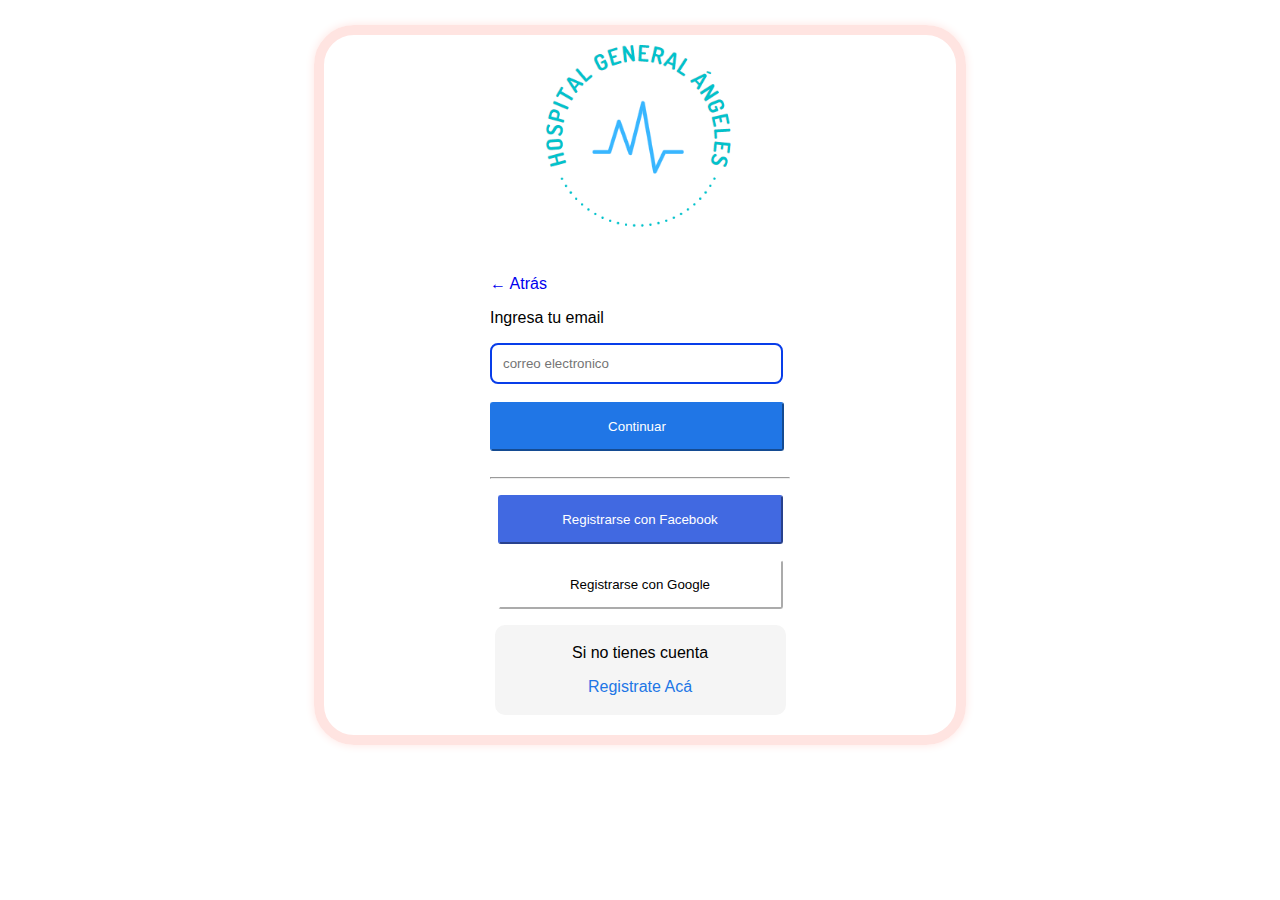
<file: login.html>
<!DOCTYPE html>
<html>
<head>
    <meta charset='utf-8'>
    <meta http-equiv='X-UA-Compatible' content='IE=edge'>
    <title> Login</title>
    <meta name='viewport' content='width=device-width, initial-scale=1'>
    <link rel='stylesheet' href="estilos/estilos-login.css">
<style>

</style>
</head>
<body>
    <div id="contenedor">
        <center>
            <img src="recursos/img/logo.PNG" style="width: 200px; height: 200px;">

        </center>
        <form action="">
                <a href="index.html" style="text-decoration:none" ><p> ← Atrás </p></a>
            <p> Ingresa tu email </p>
            <input type="email" class="field1" autofocus required placeholder="correo electronico"><br><br>
            <a href="registrado.html"> <input type="button" class="btn btn-orange1" value="Continuar"> </a>
            <br> <br><hr> 
            <p class="center-content"><input type="button" class="btn btn-blue" value="Registrarse con Facebook"></p>
            <p class="center-content"><input type="button" class="btn btn-white" value="Registrarse con Google"></p>
            <div id="borRedondeado">
                <p style="text-align:center"> Si no tienes cuenta<br>
                <a href="registro.html" style="text-decoration:none" ><p style="text-align:center"> <span> Registrate Acá </span></p></a>
                </p>
        </form>
    </div>
</body>
</html>
</file>
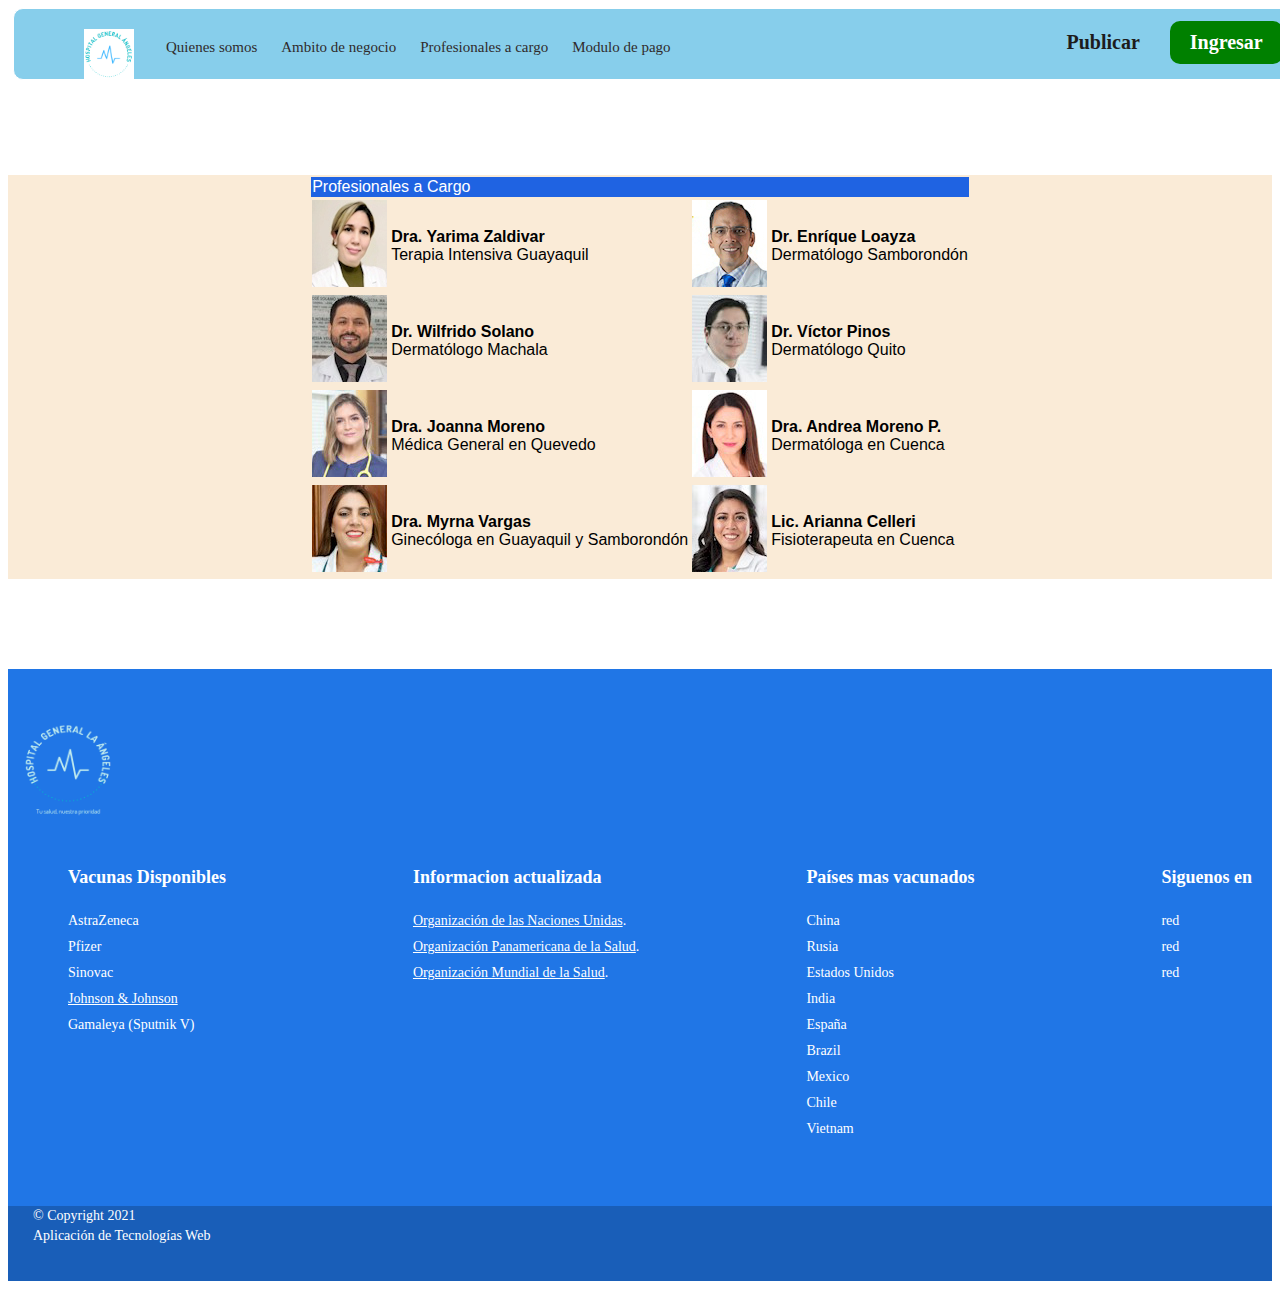
<file: profesionales.html>
<!DOCTYPE html>
<html lang="en">

<head>
    <meta charset="UTF-8">
    <meta http-equiv="X-UA-Compatible" content="IE=edge">
    <link rel='stylesheet' type='text/css' media='screen' href='./estilos/profesionales.css'>
    <meta name="viewport" content="width=device-width, initial-scale=1.0">
    <title>Profesionales</title>
</head>

<body>
    <header>
        <div id="container">
            <div class="cabecera1">
                <header>
                    <div class="wrapper">

                        <nav class="boton-ingresar">
                            <a href="login.html"><b>Ingresar</b></a>
                        </nav>

                        <nav class="boton-publicar">
                            <a href="#"><b>Publicar</b></a>
                        </nav>

                        <ul class="nav">
                            <a class="imagencabecera" href="index.html"><img src="recursos/img/logo.PNG "
                                    style="width: 50px; height: 50px;" alt="logo de la empresa"></a>

                            <li><a href="quienes_somos.html">Quienes somos </a>
                                <ul>
                                    <table class="table">

                                    </table>
                                </ul>
                            </li>
                            </li>
                            <li><a href="ambito_negocio.html">Ambito de negocio </a>
                                <ul>

                                </ul>
                            </li>
                            <li><a href="profesionales.html">Profesionales a cargo</a>
                                <ul id="table">

                                </ul>
                            </li>
                            <li><a href="pago.html">Modulo de pago</a>
                                <ul id="table">

                                </ul>
                            </li>
                        </ul>
                    </div>
                </header>
            </div>
    </header>
    <br>
    <br>
    <br>
    <br>
    <br>
    <div class="contenido">
        <center>
            <table>
                <tbody>
                    <tr>
                        <td colspan="4" style="background-color: rgb(31, 99, 226); color: white;">
                            Profesionales a Cargo
                        </td>
                    </tr>
                    <tr>
                        <td><img src="recursos/img/doctora1.jpg"></td>
                        <td><b>Dra. Yarima Zaldivar</b><br>Terapia Intensiva Guayaquil</td>
                        <td><img src="recursos/img/doctor2.jpg"></td>
                        <td><b>Dr. Enríque Loayza</b><br>Dermatólogo Samborondón</td>
                    </tr>
                    <tr>
                        <td><img src="recursos/img/doctor3.jpg"></td>
                        <td><b>Dr. Wilfrido Solano</b><br>Dermatólogo Machala</td>
                        <td><img src="recursos/img/doctor4.jpg"></td>
                        <td><b>Dr. Víctor Pinos</b><br>Dermatólogo Quito</td>
                        
                    </tr>
                    <tr>
                        <td><img src="recursos/img/doctora5.jpg"></td>
                        <td><b>Dra. Joanna Moreno</b><br>Médica General en Quevedo</td>
                        <td><img src="recursos/img/doctora6.jpg"></td>
                        <td><b>Dra. Andrea Moreno P.</b> <br>Dermatóloga en Cuenca</td>
                    </tr>
                    <tr>
                        <td><img src="recursos/img/doctora7.jpg"></td>
                        <td><b>Dra. Myrna Vargas</b><br>Ginecóloga en Guayaquil y Samborondón</td>
                        <td><img src="recursos/img/doctora8.jpg"></td>
                        <td><b>Lic. Arianna Celleri</b><br>Fisioterapeuta en Cuenca</td>
                    </tr>
                </tbody>
            </table>

        </center>

    </div>
    <br>
    <br>
    <br>
    <br>
    <br>
    <footer class="footer-container">
        <div>
            <img src="recursos/img/logo_otrocolor.PNG" style="width: 100px; height: 100px;">
        </div>
        <div class="footer-container-row">
            <ul class="footer-list-item">
                <span>Vacunas Disponibles</span>
                <li>AstraZeneca</li>
                <li> Pfizer </li>
                <li> Sinovac</li>
                <li>
                    <a href="#">Johnson & Johnson</a>
                </li>
                <li>Gamaleya (Sputnik V)</li>
            </ul>
            <ul class="footer-list-item">
                <span>Informacion actualizada</span>
                <li>
                    <a href="https://www.un.org/es/" target="_blank">Organización de las Naciones Unidas</a>.
                </li>
                <li>
                    <a href="https://www.paho.org/es" target="_blank">Organización Panamericana de la Salud</a>.
                </li>
                <li>
                    <a href="https://www.who.int/es" target="_blank">Organización Mundial de la Salud</a>.
                </li>
            </ul>
            <ul class="footer-list-item">
                <span>Países mas vacunados</span>
                <li>China</li>
                <li>Rusia</li>
                <li>Estados Unidos</li>
                <li>India</li>
                <li>España</li>
                <li>Brazil</li>
                <li>Mexico</li>
                <li>Chile</li>
                <li>Vietnam</li>
            </ul>
            <ul class="footer-list-item">
                <span>Siguenos en</span>
                <li>red</li>
                <li>red</li>
                <li>red</li>
            </ul>
        </div>
        <div id="copyrigth">
            <p>© Copyright 2021 <br>Aplicación de Tecnologías Web</p>
        </div>
    </footer>

</body>

</html>
</file>
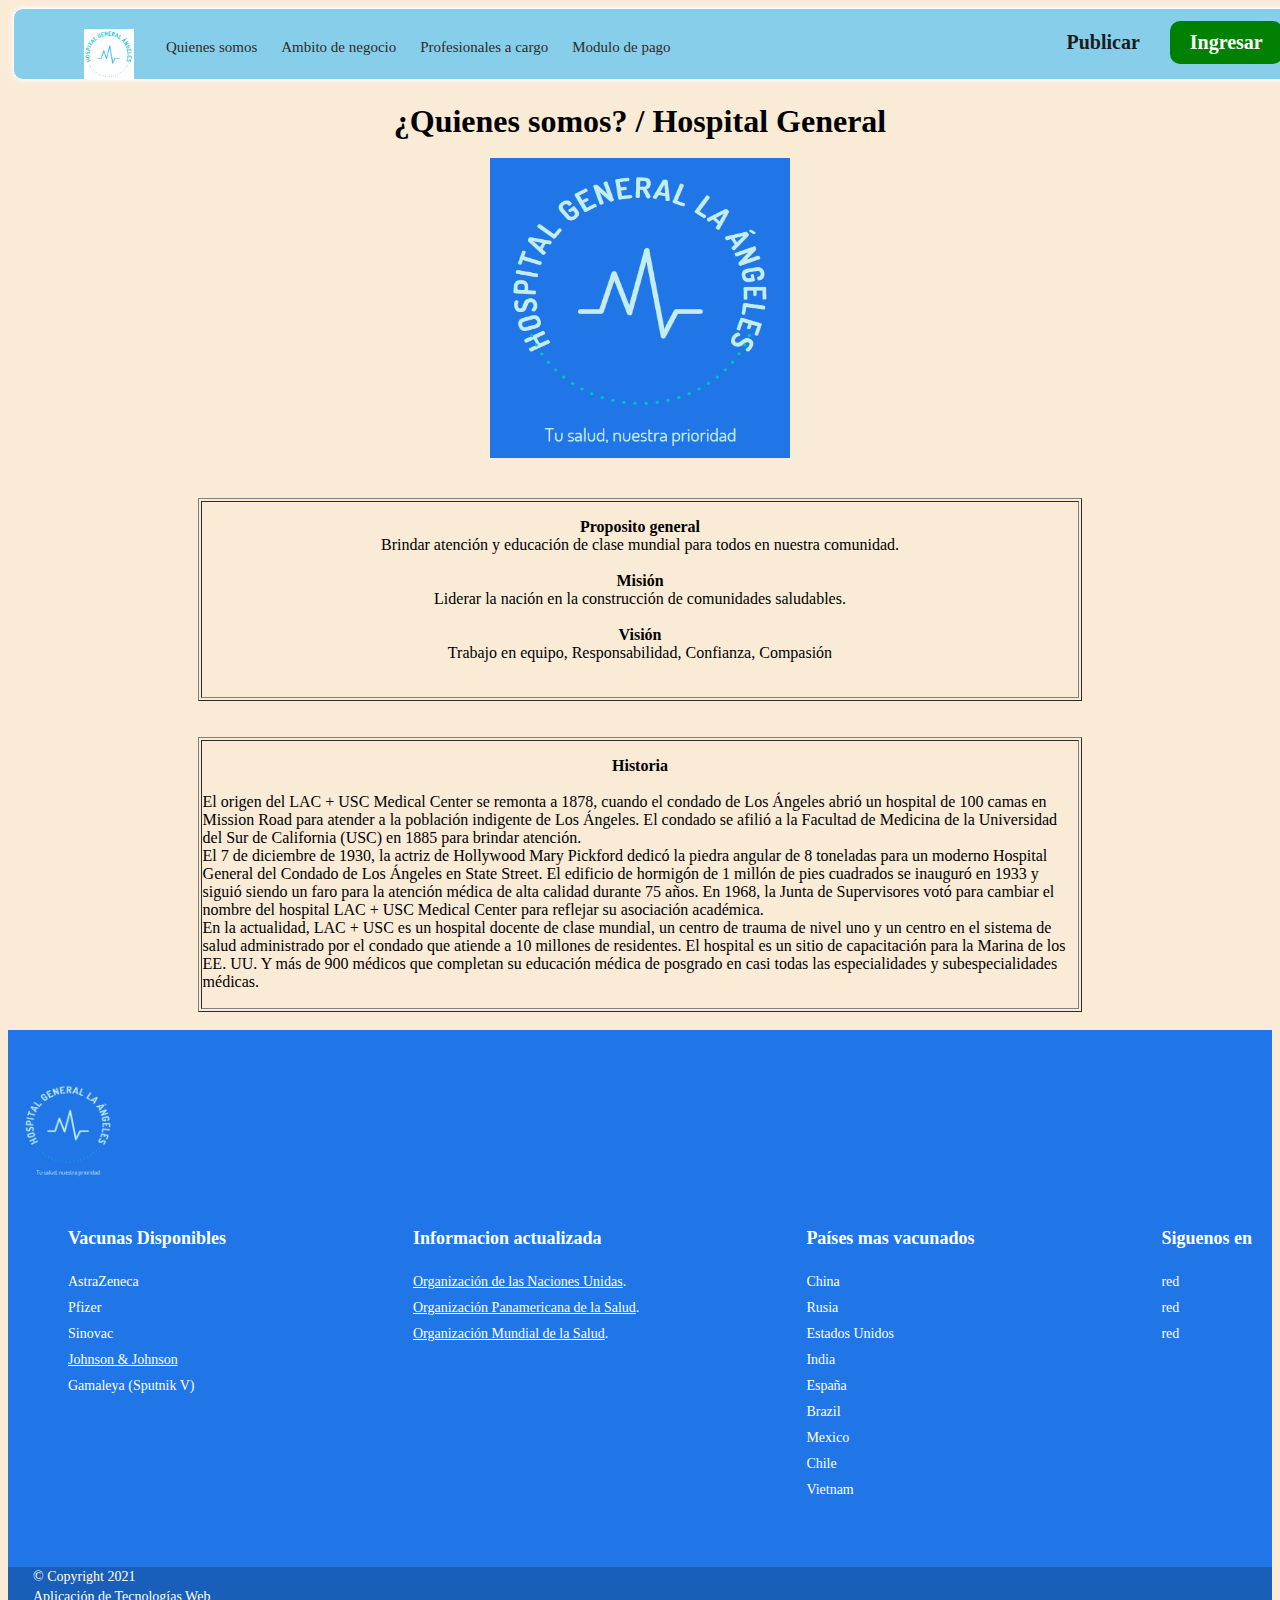
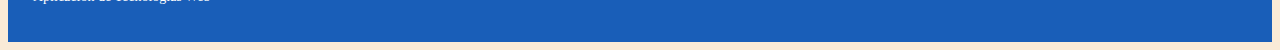
<file: quienes_somos.html>
<!DOCTYPE html>
<html lang="en">
<head>
    <meta charset="UTF-8">
    <meta http-equiv="X-UA-Compatible" content="IE=edge">
    <meta name="viewport" content="width=device-width, initial-scale=1.0">
    <link rel='stylesheet' type='text/css' media='screen' href='./estilos/quienes_somos.css'>
    <title>Quienes Somos</title>
</head>
<!--Fondo de la pagina-->
<body style="background-color:antiquewhite;">
    <header>
        <div id="container">
            <div class="cabecera1">
                <header>
                    <div class="wrapper">
    
                        <nav class="boton-ingresar">
                            <a href="login.html"><b>Ingresar</b></a>
                        </nav>
    
                        <nav class="boton-publicar">
                            <a href="#"><b>Publicar</b></a>
                        </nav>
                        <!--Fondos-->
                        <ul class="nav">
                          <a class="imagencabecera" href="index.html"><img src="recursos/img/logo.PNG " style="width: 50px; height: 50px;"alt="logo de la empresa"></a>
                       
                            <li><a href="quienes_somos.html">Quienes somos </a>
                                <ul>
                                    <table class="table">
                               
                                    </table>
                                </ul>
                            </li>
                            </li>
                            <li><a href="ambito_negocio.html">Ambito de negocio </a>
                                <ul>
                                    
                                </ul>
                            </li>
                            <li><a href="profesionales.html">Profesionales a cargo</a>
                                <ul id="table">
                                    
                                </ul>
                            </li>
                            <li><a href="">Modulo de pago</a>
                                <ul id="table">
                                    
                                </ul>
                            </li>
                        </ul>
                    </div>
                </header>
            </div>
    </header>
    <main>
        <br>
        <center>
            <div class="review-lower">
                <span>¿Quienes somos? / Hospital General<br></span>
            </div>
        </center>
        <br>
        <div>
            <center>
                <img src="recursos/img/logo_otrocolor.PNG" style="width: 300px; height: 300px;">
            </center>
        </div>
        <br>
        <tr>
            <br>
            <td colspan="2">
                <center>
                    <table border="1" width="70%" height="100%">
                        <tr>
                            <td colspan="9">
                                <p class="parrafo">
                                    <center>
                                        <b>Proposito general</b>
                                        <br>
                                        Brindar atención y educación de clase mundial para todos en nuestra comunidad.
                                        <br>
                                    </center>
                                    <br>
                                    <center>
                                        <b>Misión</b>
                                        <br>
                                    Liderar la nación en la construcción de comunidades saludables. 
                                    <br>
                                    </center>
                                    <br>
                                    <center>
                                        <b>Visión</b>
                                        <br>
                                        Trabajo en equipo, Responsabilidad, Confianza, Compasión
                                        <br>
                                    </center>
                                    <br>
                                </p>
                            </td>
                        </tr>
                    </table>
                </center>
            </td>
            <br>
        <tr>
            <br>
            <td colspan="2">
                <center>
                    <table border="1" width="70%" height="100%">
                        <tr>
                            <td colspan="9">
                                <p class="parrafo">
                                    <center>
                                        <b>Historia</b>
                                    </center>
                                    <br>
                                    El origen del LAC + USC Medical Center se remonta a 1878, cuando el condado de Los Ángeles
                                    abrió un hospital de 100 camas en Mission Road para atender a la población indigente de Los Ángeles. 
                                    El condado se afilió a la Facultad de Medicina de la Universidad del Sur de California (USC) en 1885 
                                    para brindar atención. 
                                    <br>
                                    El 7 de diciembre de 1930, la actriz de Hollywood Mary Pickford dedicó la piedra angular de 8 toneladas
                                    para un moderno Hospital General del Condado de Los Ángeles en State Street. El edificio de hormigón de
                                    1 millón de pies cuadrados se inauguró en 1933 y siguió siendo un faro para la atención médica de alta 
                                    calidad durante 75 años. En 1968, la Junta de Supervisores votó para cambiar el nombre del hospital LAC 
                                    + USC Medical Center para reflejar su asociación académica.
                                    <br>
                                    En la actualidad, LAC + USC es un hospital docente de clase mundial, un centro de trauma de nivel uno y 
                                    un centro en el sistema de salud administrado por el condado que atiende a 10 millones de residentes. 
                                    El hospital es un sitio de capacitación para la Marina de los EE. UU. Y más de 900 médicos que completan
                                    su educación médica de posgrado en casi todas las especialidades y subespecialidades médicas.
                                    <br>
                                </p>
                            </td>
                        </tr>
                    </table>
                </center>
            </td>
            <br>
    </main>
</body>
<footer class="footer-container">
    <div>
        <img src="recursos/img/logo_otrocolor.PNG" style="width: 100px; height: 100px;">
    </div>
    <div class="footer-container-row">
        <ul class="footer-list-item">
            <span>Vacunas Disponibles</span>
            <li>AstraZeneca</li>
            <li> Pfizer </li>
            <li> Sinovac</li>
            <li>
                <a href="#">Johnson & Johnson</a>
            </li>
            <li>Gamaleya (Sputnik V)</li>
        </ul>
        <ul class="footer-list-item">
            <span>Informacion actualizada</span>
            <li>
                <a href="https://www.un.org/es/" target="_blank">Organización de las Naciones Unidas</a>.
            </li>
            <li>
                <a href="https://www.paho.org/es" target="_blank">Organización Panamericana de la Salud</a>.
            </li>
            <li>
                <a href="https://www.who.int/es" target="_blank">Organización Mundial de la Salud</a>.
            </li>
        </ul>
        <ul class="footer-list-item">
            <span>Países mas vacunados</span>
            <li>China</li>
            <li>Rusia</li>
            <li>Estados Unidos</li>
            <li>India</li>
            <li>España</li>
            <li>Brazil</li>
            <li>Mexico</li>
            <li>Chile</li>
            <li>Vietnam</li>
        </ul>
        <ul class="footer-list-item">
            <span>Siguenos en</span>
            <li>red</li>
            <li>red</li>
            <li>red</li>
        </ul>
    </div>
    <div id="copyrigth">
        <p>© Copyright 2021 <br>Aplicación de Tecnologías Web</p>
    </div>
</footer>
</html>
</file>
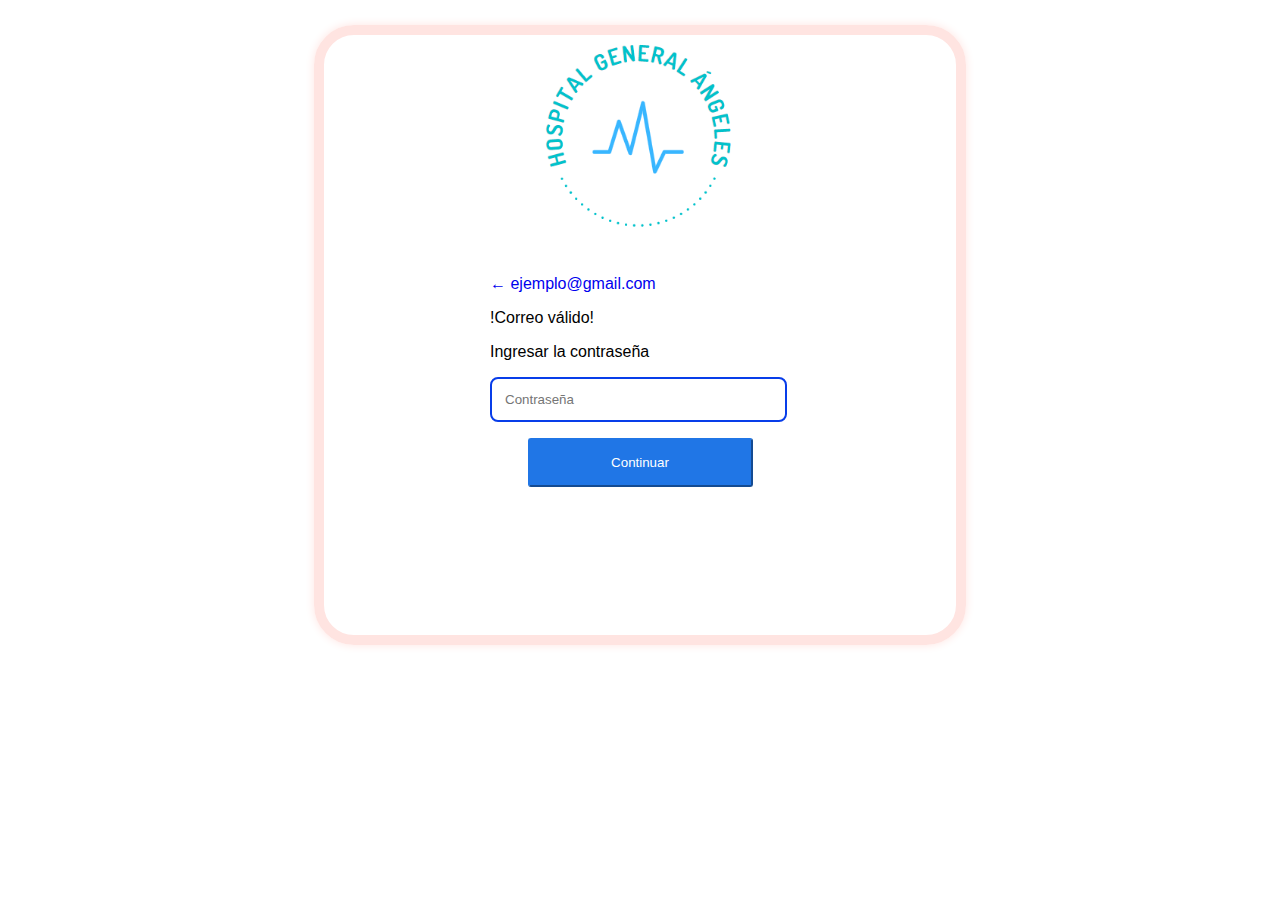
<file: registrado.html>
<!DOCTYPE html>
<html>
<head>
    <meta charset='utf-8'>
    <meta http-equiv='X-UA-Compatible' content='IE=edge'>
    <title> Usuario Registrado </title>
    <meta name='viewport' content='width=device-width, initial-scale=1'>
    <link rel='stylesheet' href="estilos/estilos-login.css">
<style>
    
</style>
</head>
<body>
    <div id="contenedor">
        <center>
            <img src="recursos/img/logo.PNG" style="width: 200px; height: 200px;">
        </center>
        <form action="">
                <a href="login.html" style="text-decoration:none" ><p> ← ejemplo@gmail.com </p></a>
            <p> !Correo válido! </p>
            <p> Ingresar la contraseña </p>
            <input type="password" class="field2" autofocus required placeholder="Contraseña"> <br>
            <p class="center-content"><input type="submit" class="btn btn-orange" value="Continuar"></p>
        </form>
    </div>
</body>
</html>
</file>
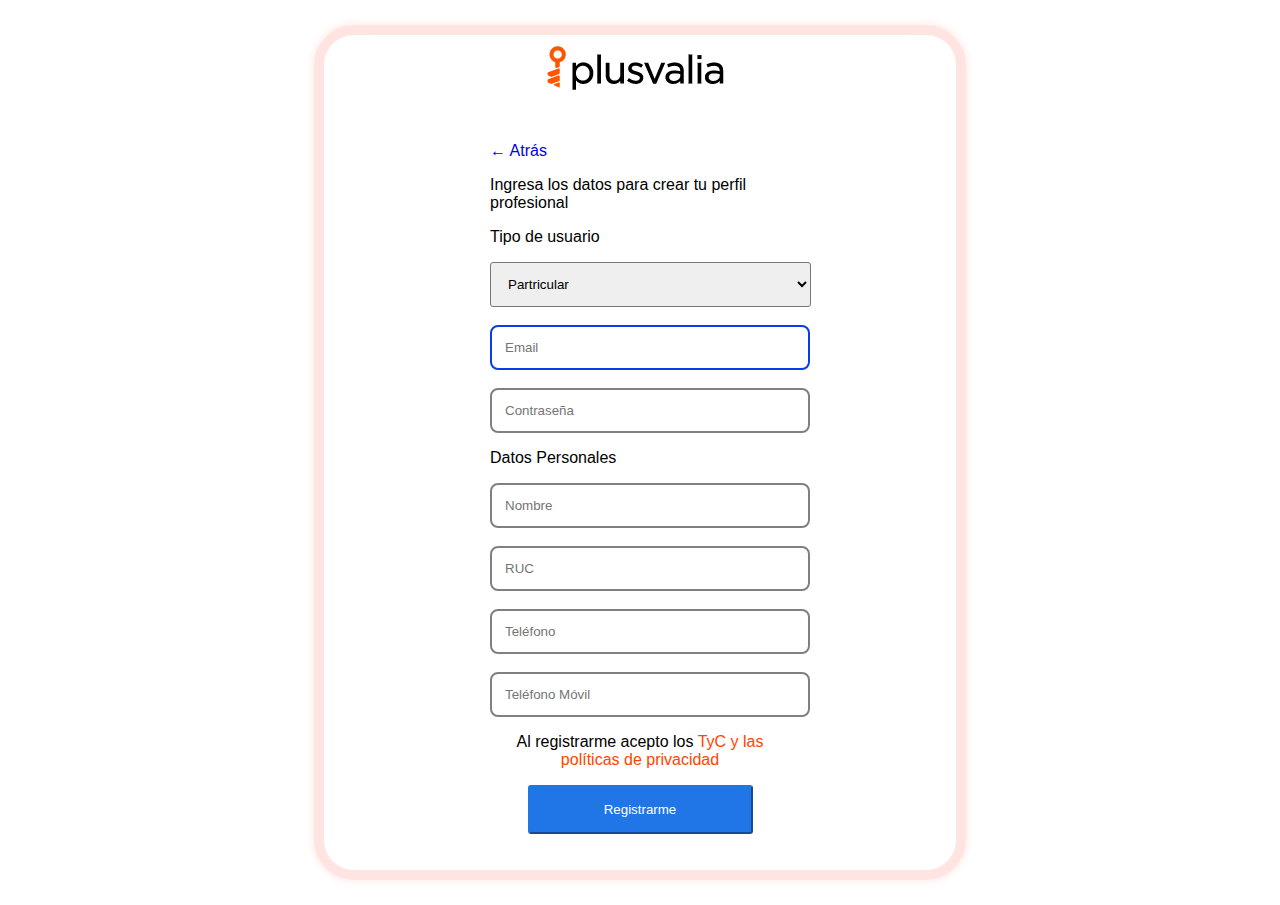
<file: registro.html>
<!DOCTYPE html>
<html>
<head>
    <meta charset='utf-8'>
    <meta http-equiv='X-UA-Compatible' content='IE=edge'>
    <title> Registro Usuario</title>
    <meta name='viewport' content='width=device-width, initial-scale=1'>
    <link rel='stylesheet' href="estilos/estilos-login.css">
<style>

</style>
</head>
<body>
    <div id="contenedor">
        <center>
            <img src="recursos/img/Plusvalia.PNG">
        </center>
        <form action="">
                <a href="login.html" style="text-decoration:none" ><p> ← Atrás </p></a>
            <p> Ingresa los datos para crear tu perfil profesional </p>
            <p> Tipo de usuario </p>
            <select class="op" name="opciones">
                <option value="1"> Partricular</option> 
                <option value="2"> Inmobiliaria </option> 
                <option value="3"> Constructora </option>
                <option value="10"> Corredor </option> 
            </select> <br><br>
            <input type="email" class="field" autofocus required placeholder="Email"> <br><br>
            <input type="password" class="field" autofocus required placeholder="Contraseña"> <br>

            <p> Datos Personales </p>
            <input type="text" class="field" autofocus required placeholder="Nombre"> <br><br>
            <input type="number" class="field" autofocus required placeholder="RUC"> <br><br>
            <input type="text" class="field" autofocus required placeholder="Teléfono"> <br><br>
            <input type="text" class="field" autofocus required placeholder="Teléfono Móvil"> <br>
            <p align="center"> Al registrarme acepto los <FONT COLOR="orangered"> TyC y las políticas de privacidad</FONT> </p>
            <p class="center-content"><input type="submit" class="btn btn-orange" value="Registrarme"></p>
        </form>
    </div>
</body>
</html>
</file>
<file: estilos/estilos-login.css>
/*Propiedad del botón*/
.btn{
    border-radius: 3px;
    display: inline-block;
    padding: 15px 55px;
    text-decoration: none; /* Establecer el formato de texto para que no este subrayado */
    font-family: Hind,sans-serif;
}

/*Propiedad del botón naranja*/
.btn-orange{
    color: white;
    background-color: #2076e6; /*Color del fondo */
    border-color: #2076e6; /*Color del borde */
    cursor: pointer; /*Al pasar el cursos es puntero*/
    width: 75%;
}

/*Propiedad del botón naranja1*/
.btn-orange1{
    color: white;
    background-color: #2076e6;
    border-color: #2076e6;
    cursor: pointer;
    width: 98%;
}

/*Propiedad del botón azul - Registro con FB*/
.btn-blue{
    color:white;
    background-color: RoyalBlue;
    border-color: royalblue;
    cursor: pointer;
    width: 95%;
}

/*Propiedad del botón azul - Registro con Google*/
.btn-white{
    color:black;
    background-color: white;
    border-color: white;
    cursor: pointer;
    width: 95%;
}

/*Propiedad del cuadro de texto final*/
#borRedondeado{
    width:95%;
    height: 50%;
    border:3px solid WhiteSmoke;
    background-color: WhiteSmoke;
    border-radius:10px;
    margin-left: auto;
    margin-right: auto;
}
/*Propiedad de lo cuadros de texto, bordes-relleno*/
.field{
    border-radius: 8px;
}
.field1{
    border-radius: 8px;
    padding: 13px;
    width: 89%;
}
.field2{
    border-radius: 8px;
    padding: 13px;
    width: 89%;
}
/*Asignar color a un texto en específico*/
p span{
    color:#2076e6;
}
/*Propiedad de cuadro de opciones*/
.op{
    border-radius: 3px;
    padding: 13px;
    width: 107%;
}

/*Propiedad del contenedor */
#contenedor {
    width: 50%;
    height: auto;
    margin: 0px auto;
    border: 10px solid rgb(255, 228, 225);
    box-shadow: 0px 0px 10px rgb(255, 228, 225);
    margin-top: 25px;
    margin-bottom: 25px;
    min-height: 600px;
    border-radius: 40px;
  }

/*Propiedades del cuerpo*/
  body {font-family: Hind,sans-serif; background-color: white; box-sizing: border-box;}
    /*Propiedad del form*/
    form{
        background-color: white;
        border-radius: 5px;
        padding: 20px;
        margin: 0 auto;
        width:300px;
    }
    /*Propiedad cuadros de texto*/
    input,textarea {
        outline: none;
        border: 3;
        width: 290px;       
    }
    /*Propiedad de cuadros de texto*/
    .field{
        border: solid 2px gray;
        padding: 13px;
    }
    .field1{
        border: solid 2px gray;
        padding: 11px;
    }
    .field2{
        border: solid 2px gray;
        padding: 13px;
    }
    /*se activa cuando el usuario hace clic, toca un elemento*/
    .field:focus{
        border-color:rgb(8, 61, 233);
    }
    .field1:focus{
        border-color:rgb(8, 61, 233);
    }
    .field2:focus{
        border-color:rgb(8, 61, 233);
    }
    /*Propiedad de los botones */
    .center-content{
       text-align: center; 
    }
</file>
<file: estilos/profesionales.css>
.cabecera1{
    box-shadow: 0px 0px 7px 0px white;
    background-color: skyblue;
    border-radius: 10px;
    background-size: cover;
    background-position: center;
    margin: 5px;
    height: 70px;
    grid-area: cabecera;
    border: 1px solid white;
    width: 1325px;
    
   
  
   
}
.nav {	
    color:#f4f5f5;
	font-size:10px;
	line-height:70px;
	float:left;
  
  
  
  
    
}
.nav a {
    
	display:inline-block;
	color:rgb(24, 22, 22);
	text-decoration:none;
	padding:10px 20px;
	line-height:normal;
	font-size:15px;
    font-family: Georgia, 'Times New Roman', Times, serif;

   

}
ul, ol {
    list-style:none;
    z-index:1000
    
}
.nav > li {
    float:left;
 
}
.nav li a {
  
    color:rgb(48, 43, 43);
    text-decoration:none;
    padding:10px 12px;
    display:block;  
    
}
.nav li a:hover {
    background-color:orange;
    
}
.nav li ul {
    
    display:none;
    position:absolute;
    min-width:140px;
    background-color:white;
   
}
.nav li:hover > ul {
    display:block;
  
}
.wrapper {
	width:95%; 
	max-width:1400px; 
	margin:10px; 
    overflow:hidden;    
  
}
header .boton-ingresar {
    float:right;
    line-height:50px;
    color:#292828;
	
}
header .boton-publicar {
    float:right;
    line-height:50px;
    color:#f2f2f2;

}
header .boton-ingresar a {
	display:inline-block;
	color:#fff;
	text-decoration:none;
	padding:10px 20px;
	line-height:normal;
	font-size:20px;
	font-weight:bold;
    background:green;
    border-radius:10px;
    margin-left: 10px;
    margin-top: -10px;

  
}
header .boton-ingresar a:hover {
	background:red;
	border-radius:10px;
 
}
header .boton-publicar a {
	display:inline-block;
	color:rgb(29, 28, 28);
	text-decoration:none;
	padding:10px 20px;
	line-height:normal;
	font-size:20px;
    font-weight:bold;
    margin-left: 10px;
    
 
}

header .boton-publicar a:hover {
	
	border-radius:50px;
 
}
.imagencabecera{
    float: left;
    margin-top: -10px;
    
}
.footer-container {
    display: inline-block;
    width: 100%;
    flex-direction: column;
    background-color: #2076e6;
    color: white;

    background-repeat: no-repeat;
}
.contenido{
    width: 100%;
    height: 50%;
    background-color: antiquewhite;
    font-family: -apple-system, BlinkMacSystemFont, 'Segoe UI', Roboto, Oxygen, Ubuntu, Cantarell, 'Open Sans', 'Helvetica Neue', sans-serif;
    
}

.footer-container img {
    margin: 50px 0 10px 10px;
}

.footer-container-row {
    display: flex;
    flex-direction: row;
    justify-content: space-between;
    margin: 0 0px 50px;
}

.footer-list-item {
    display: flex;
    flex-direction: column;
    font-size: 14px;
}

.footer-list-item span {
    margin: 20px;
    font-size: 18px;
    font-weight: bold;
}

.footer-list-item li {
    margin: 5px 0 5px 20px;
}

#copyrigth {
    background-color: rgba(0, 0, 0, 0.2);
    font-size: 14px;
    padding-bottom: 10px;
}

#copyrigth p {
    line-height: 20px;
    margin: 25px;
}

.footer-list-item a {
    color: white;
}


.footer-list-item a:hover {
    color: white;
}
</file>
<file: estilos/quienes_somos.css>
/*-- Cabecera--*/
.cabecera1{
    box-shadow: 0px 0px 7px 0px white;
    background-color: skyblue;
    border-radius: 10px;
    background-size: cover;
    background-position: center;
    margin: 5px;
    height: 70px;
    grid-area: cabecera;
    border: 1px solid white;
    width: 1325px;
}
.nav {	
    color:#f4f5f5;
	font-size:10px;
	line-height:70px;
	float:left;
}
.nav a {
	display:inline-block;
	color:rgb(24, 22, 22);
	text-decoration:none;
	padding:10px 20px;
	line-height:normal;
	font-size:15px;
    font-family: Georgia, 'Times New Roman', Times, serif;
}
ul, ol {
    list-style:none;
    z-index:1000
}
.nav > li {
    float:left;
}
.nav li a {
    color:rgb(48, 43, 43);
    text-decoration:none;
    padding:10px 12px;
    display:block;  
}
/*Color de la cabezera */
.nav li a:hover {
    background-color:rgb(158, 149, 131);
}
.nav li ul {
    display:none;
    position:absolute;
    min-width:140px;
    background-color:white;
}
.nav li:hover > ul {
    display:block;
}
.wrapper {
	width:95%; 
	max-width:1400px; 
	margin:10px; 
    overflow:hidden;    
}
header .boton-ingresar {
    float:right;
    line-height:50px;
    color:#292828;
}
header .boton-publicar {
    float:right;
    line-height:50px;
    color:#f2f2f2;
}
header .boton-ingresar a {
	display:inline-block;
	color:#fff;
	text-decoration:none;
	padding:10px 20px;
	line-height:normal;
	font-size:20px;
	font-weight:bold;
    background:green;
    border-radius:10px;
    margin-left: 10px;
    margin-top: -10px;
}
header .boton-ingresar a:hover {
	background:red;
	border-radius:10px;
}
header .boton-publicar a {
	display:inline-block;
	color:rgb(29, 28, 28);
	text-decoration:none;
	padding:10px 20px;
	line-height:normal;
	font-size:20px;
    font-weight:bold;
    margin-left: 10px;
}

header .boton-publicar a:hover {
	border-radius:50px;
}
.imagencabecera{
    float: left;
    margin-top: -10px;
}
/*--Main--*/
.review-lower > span {
    text-align: center;
    font-size: 32px;
    font-weight: 600;
    margin: 100px 0 20px;
}
.parrafo{
    font-size: 15px;
    color: rgb(39, 39, 39);
    font-family: 'Times New Roman', Times, serif;
    border-color: greenyellow;
    text-align: justify;
}
/*-- Footer--*/
.footer-container {
    display: inline-block;
    width: 100%;
    flex-direction: column;
    background-color: #2076e6;
    color: white;

    background-repeat: no-repeat;
}

.footer-container img {
    margin: 50px 0 10px 10px;
}

.footer-container-row {
    display: flex;
    flex-direction: row;
    justify-content: space-between;
    margin: 0 0px 50px;
}

.footer-list-item {
    display: flex;
    flex-direction: column;
    font-size: 14px;
}

.footer-list-item span {
    margin: 20px;
    font-size: 18px;
    font-weight: bold;
}

.footer-list-item li {
    margin: 5px 0 5px 20px;
}

#copyrigth {
    background-color: rgba(0, 0, 0, 0.2);
    font-size: 14px;
    padding-bottom: 10px;
}

#copyrigth p {
    line-height: 20px;
    margin: 25px;
}

.footer-list-item a {
    color: white;
}


.footer-list-item a:hover {
    color: white;
}
</file>
